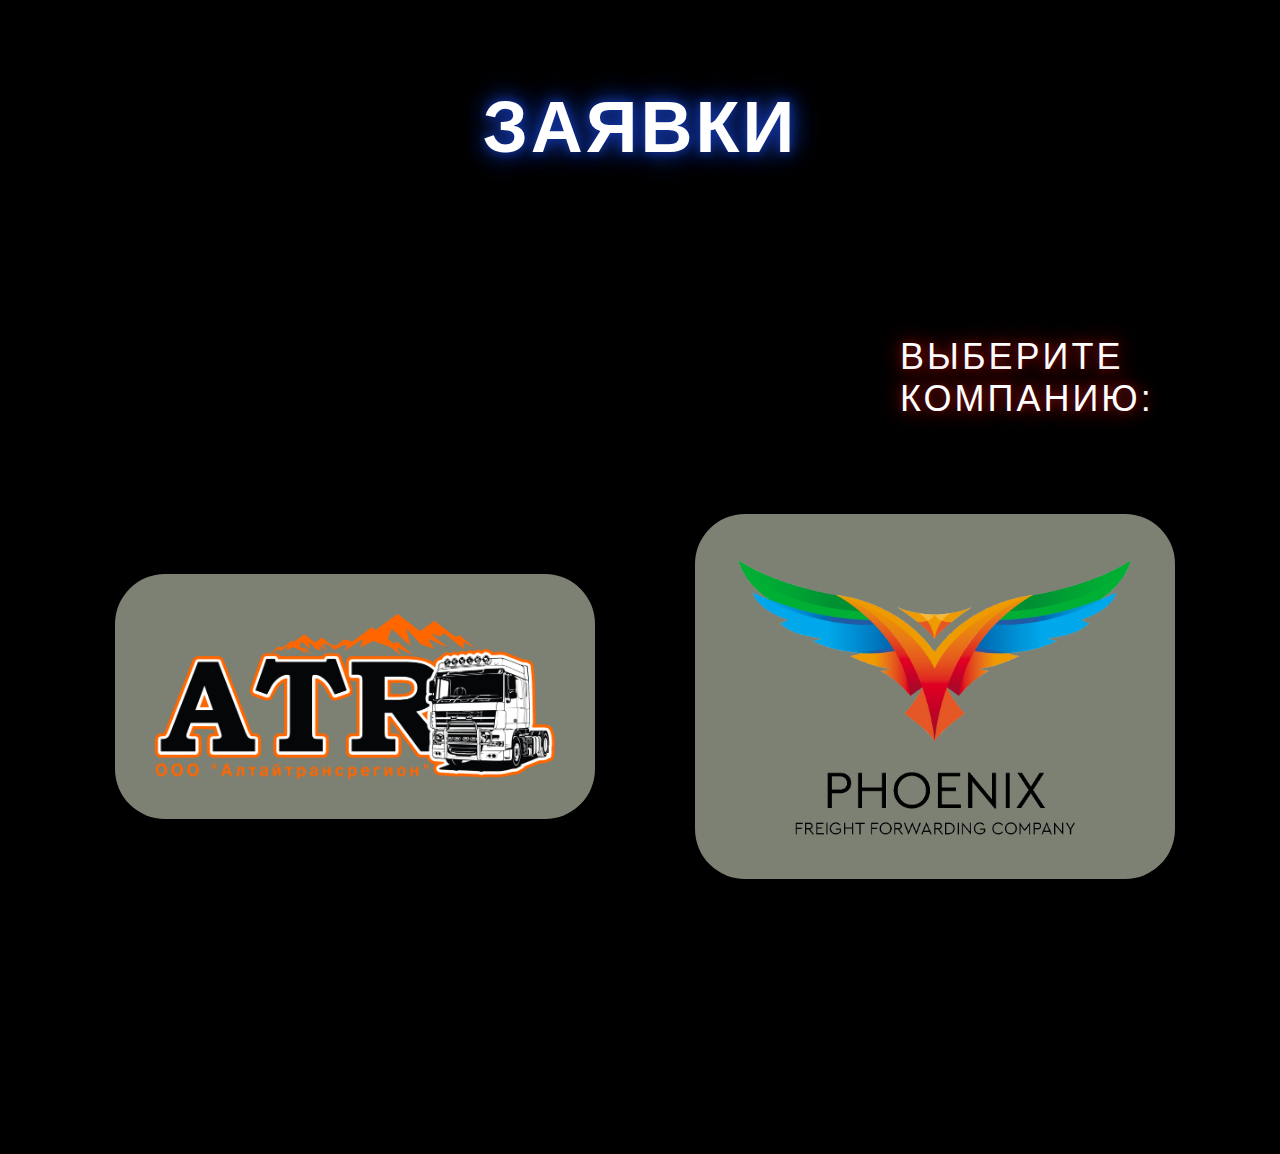
<file: atr/index.html>
<!DOCTYPE html>
<html lang="ru">
    <head>
        <meta charset="UTF-8">
        <title>Заявки ATR и PHOENIX</title>
        <link rel="stylesheet" href="css/styles.css">
    </head>

    <body>
        <header>
            <div class="header-conteiner">
                <div class="name">
                    <h1>Заявки</h1>
                </div>
            </div>
        </header>

        <main>
            <div class="main-conteiner">
                <div class="choice-company">
                    <p class="name-company"> Выберите компанию:</p>        
                </div>

                <div class="image-company">
                    <img src="images/ATR_logo.png" alt="Компания ATR", class="company-ATR">
                    <img src="images/phoenix_logo.png" alt="Компания PHOENIX", class="company-phoenix">
                </div>

    
            </div>
        </main>
    </body>





</html>
</file>
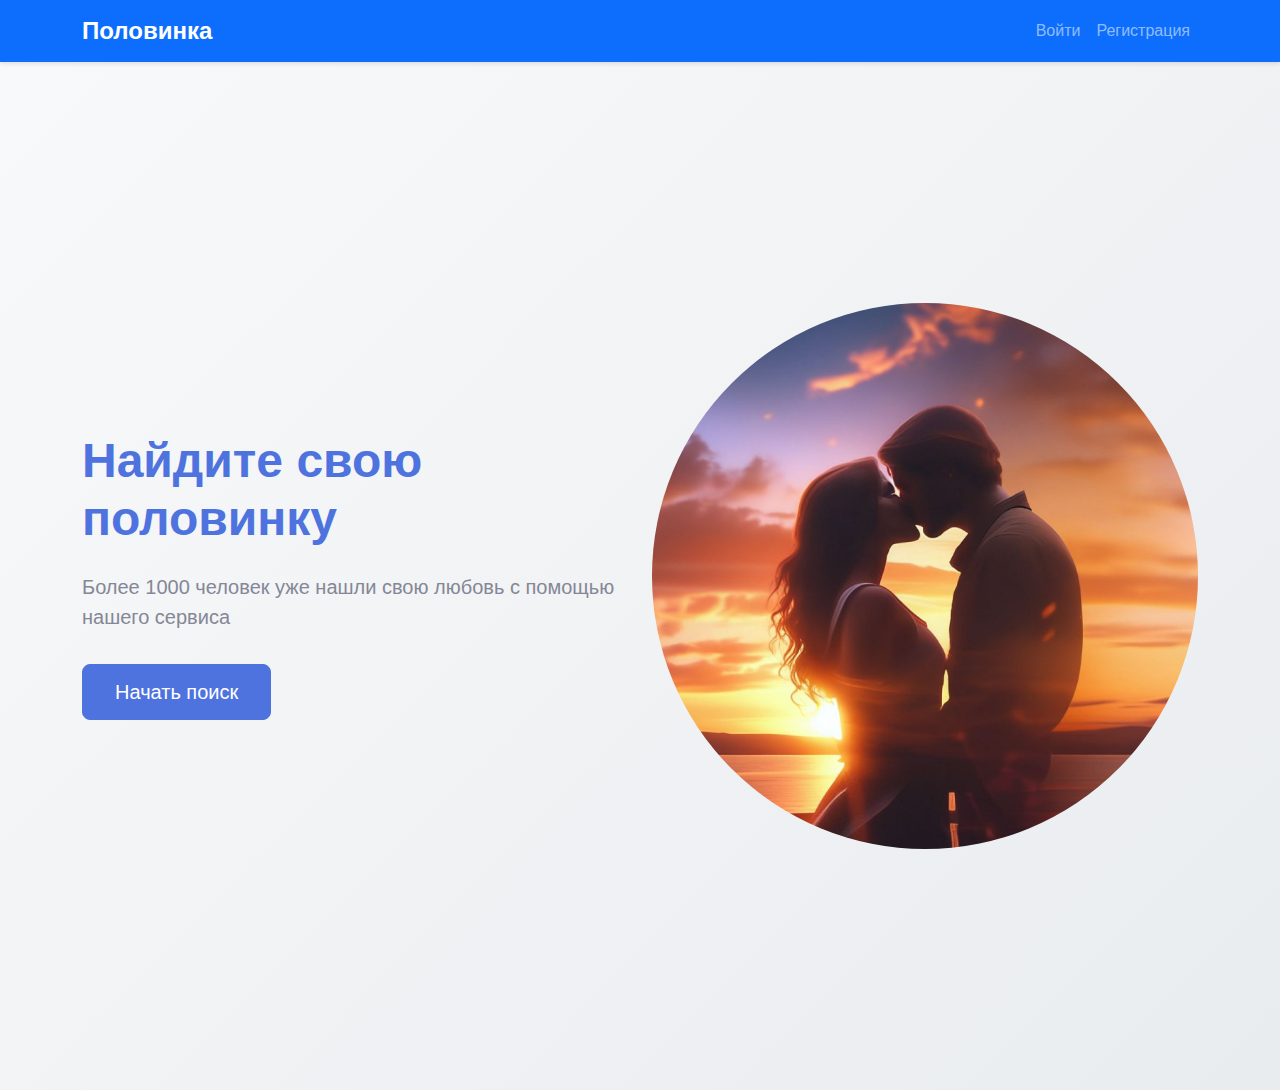
<file: dating-site/index.html>
<!DOCTYPE html>
<html lang="ru">
<head>
    <meta charset="UTF-8">
    <meta name="viewport" content="width=device-width, initial-scale=1.0">
    <title>Половинка - Сайт знакомств</title>
    <!-- Bootstrap CSS -->
    <link href="https://cdn.jsdelivr.net/npm/bootstrap@5.3.0/dist/css/bootstrap.min.css" rel="stylesheet">
    <!-- Наши стили -->
    <link href="css/style.css" rel="stylesheet">
</head>
<body>
    <!-- Навигация -->
    <nav class="navbar navbar-expand-lg navbar-dark bg-primary">
        <div class="container">
            <a class="navbar-brand" href="#">Половинка</a>
            <button class="navbar-toggler" type="button" data-bs-toggle="collapse" data-bs-target="#navbarNav">
                <span class="navbar-toggler-icon"></span>
            </button>
            <div class="collapse navbar-collapse" id="navbarNav">
                <ul class="navbar-nav ms-auto">
                    <li class="nav-item">
                        <a class="nav-link" href="#" data-bs-toggle="modal" data-bs-target="#loginModal">Войти</a>
                    </li>
                    <li class="nav-item">
                        <a class="nav-link" href="#" data-bs-toggle="modal" data-bs-target="#registerModal">Регистрация</a>
                    </li>
                </ul>
            </div>
        </div>
    </nav>

    <!-- Главный баннер -->
    <div class="hero-section">
        <div class="container">
            <div class="row align-items-center min-vh-100">
                <div class="col-md-6">
                    <h1>Найдите свою половинку</h1>
                    <p class="lead">Более 1000 человек уже нашли свою любовь с помощью нашего сервиса</p>
                    <button class="btn btn-primary btn-lg" data-bs-toggle="modal" data-bs-target="#registerModal">
                        Начать поиск
                    </button>
                </div>
                <div class="col-md-6">
                    <img src="images/couple.jpg" alt="Счастливая пара" class="img-fluid rounded-circle">
                </div>
            </div>
        </div>
    </div>

    <!-- Модальное окно входа -->
    <div class="modal fade" id="loginModal" tabindex="-1">
        <div class="modal-dialog">
            <div class="modal-content">
                <div class="modal-header">
                    <h5 class="modal-title">Вход</h5>
                    <button type="button" class="btn-close" data-bs-dismiss="modal"></button>
                </div>
                <div class="modal-body">
                    <form>
                        <div class="mb-3">
                            <label for="loginEmail" class="form-label">Email</label>
                            <input type="email" class="form-control" id="loginEmail" required>
                        </div>
                        <div class="mb-3">
                            <label for="loginPassword" class="form-label">Пароль</label>
                            <input type="password" class="form-control" id="loginPassword" required>
                        </div>
                        <button type="submit" class="btn btn-primary w-100">Войти</button>
                    </form>
                </div>
            </div>
        </div>
    </div>

    <!-- Модальное окно регистрации -->
    <div class="modal fade" id="registerModal" tabindex="-1">
        <div class="modal-dialog">
            <div class="modal-content">
                <div class="modal-header">
                    <h5 class="modal-title">Регистрация</h5>
                    <button type="button" class="btn-close" data-bs-dismiss="modal"></button>
                </div>
                <div class="modal-body">
                    <form>
                        <div class="mb-3">
                            <label for="registerName" class="form-label">Имя</label>
                            <input type="text" class="form-control" id="registerName" required>
                        </div>
                        <div class="mb-3">
                            <label for="registerEmail" class="form-label">Email</label>
                            <input type="email" class="form-control" id="registerEmail" required>
                        </div>
                        <div class="mb-3">
                            <label for="registerPassword" class="form-label">Пароль</label>
                            <input type="password" class="form-control" id="registerPassword" required>
                        </div>
                        <button type="submit" class="btn btn-primary w-100">Зарегистрироваться</button>
                    </form>
                </div>
            </div>
        </div>
    </div>

    <!-- Bootstrap JS -->
    <script src="https://cdn.jsdelivr.net/npm/bootstrap@5.3.0/dist/js/bootstrap.bundle.min.js"></script>
    <!-- Наш JavaScript -->
    <script src="js/main.js"></script>
</body>
</html>
</file>
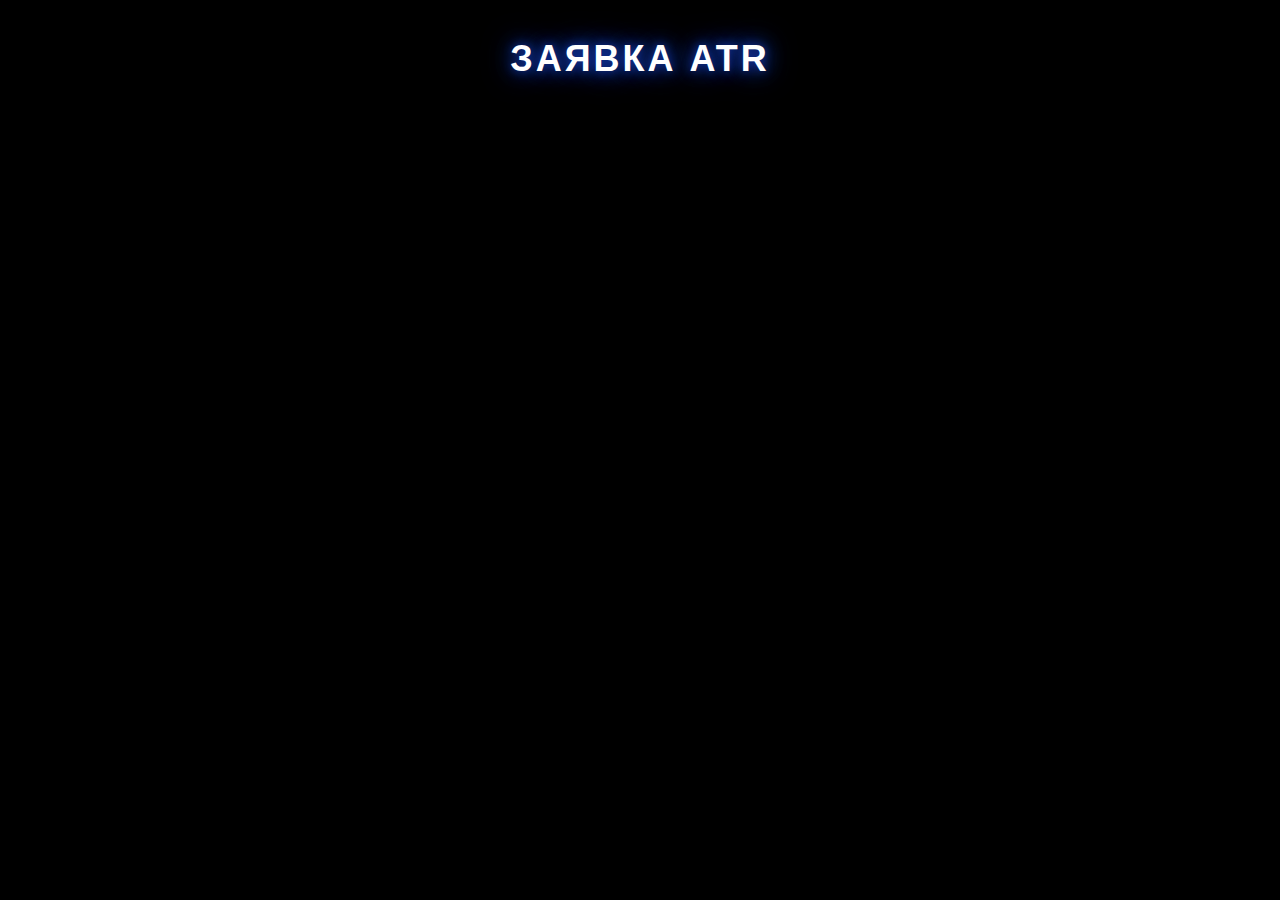
<file: atr/atr.html>
<!DOCTYPE html>
<html lang="ru">
    <head>
        <meta charset="UTF-8">
        <title>Заявки ATR и PHOENIX</title>
        <link rel="stylesheet" href="css/styles.css">
        <link rel="icon" href="images/phoenix_logo.png">
    </head>

    <body>
        <header>
            <div class="header-conteiner">
                <h1 class="name">Заявка ATR</h1>
            </div>
        </header>

        <main>

        </main>
    </body>
</html>
</file>
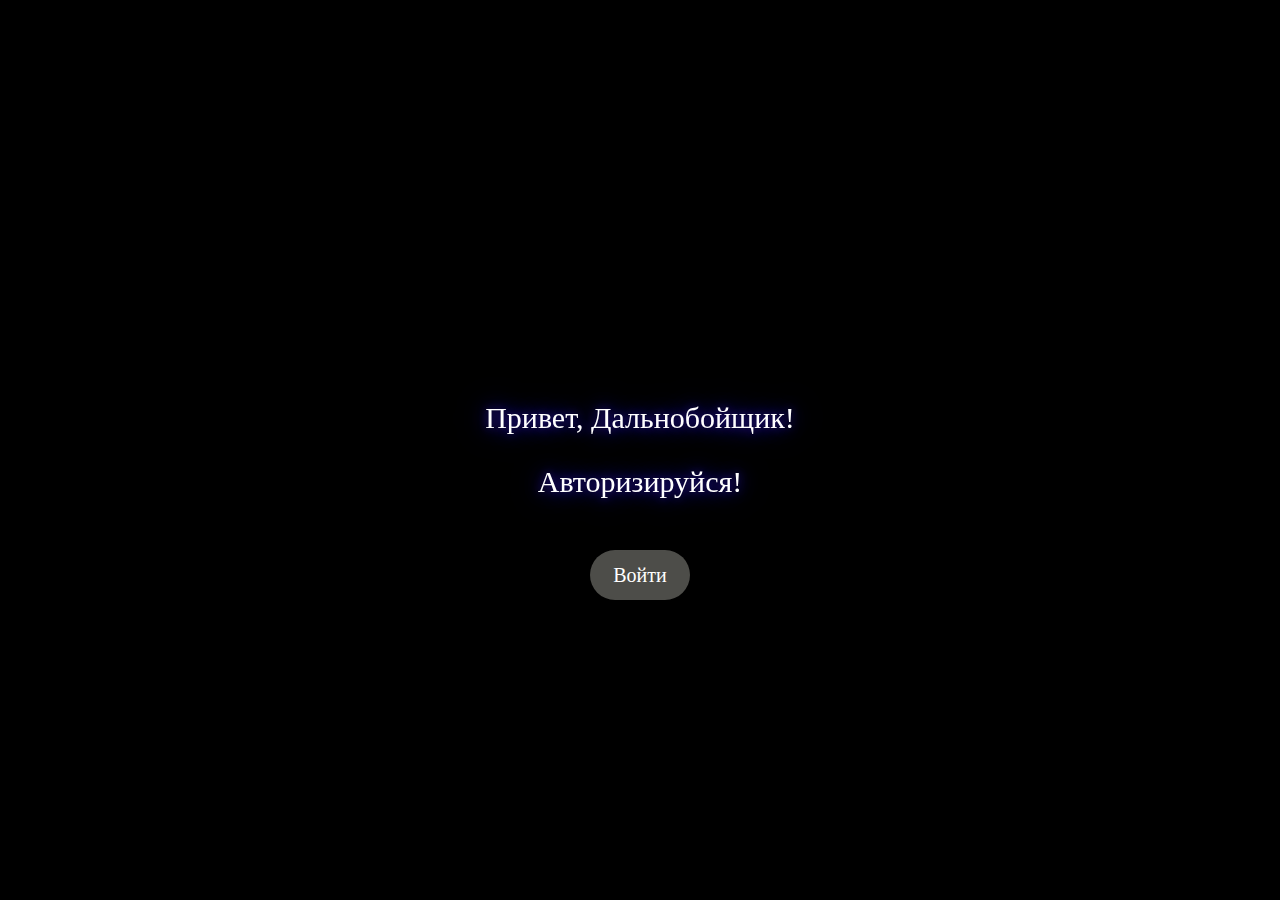
<file: atr/enter.html>
<!DOCTYPE html>
<html lang="ru">
    <head>
        <meta charset="UTF-8">
        <title>Заявки ATR и PHOENIX</title>
        <link rel="stylesheet" href="css/styles.css">
        <link rel="icon" href="images/phoenix_logo.png">
    </head>

    <body>
        <!--Приветственные слова-->
        <div class="window-enter">
            <div class="window-enter-text">
                <p class="window-enter-text1">Привет, Дальнобойщик!</p>
                <p class="window-enter-text2">Авторизируйся!</p>
            </div>    
        </div>
        <!--Кнопка входа в модальное окно-->
        <div class="window-enter-button">
            <p id="openModalBtn" class="window-enter-button-enter">Войти</p>
        </div>

        <!-- Модальное окно -->
        <div id="window-modal" class="modal">
            <!--Шапка модального окна-->
            <div class="modal-content">
                <!--Крестик и вход-->
                <span class="close">&times;</span>
                <h2 class="modal-name-button">Авторизация</h2>
            </div>
            <form>
                <!--Логин и пароль-->
                <p>
                    <label for="username">Логин:</label>
                    <input type="text" id="username" name="username">
                    <label for="password">Пароль:</label>
                    <input type="text" id="password" name="password">
                    <button type="submit">Вход</button>
                </p>
            </form>
         </div> 
         <script src="js/main.js"></script>
    </body>
</html>
</file>
<file: atr/css/styles.css>
/*Тело*/
body {
    background-color: rgb(0, 0, 0);
}


/* Шапка */
.header-conteiner {
    display: flex;
    justify-content: space-between;
    align-items: center;
    padding: 30px;           
}


/* Название ЗАЯВКА*/
.name {
    color: white;
    font-family: 'Arial', sans-serif;
    font-size: 36px;
    text-transform: uppercase;
    letter-spacing: 3px; 
    transition: all 0.3s ease;
    text-shadow: 0 0 10px #12349d,   /* ближнее свечение */
                 0 0 20px #12349d,    /* среднее свечение */
                 0 0 30px #12349d;    /* дальнее свечение */
    text-align: center;
    margin: 0 auto;
}

/* Название ЗАЯВКА:hover */
.name:hover {
    text-shadow: 0 0 10px #4663bd,
                 0 0 20px #4663bd,
                 0 0 30px #4663bd;
    transform: scale(1.05);         /* легкое увеличение */
}


/* Тело контейнер*/
.main-conteiner {
    display: flex;
    justify-content: center;
    align-items: center;
    height: 100vh;
}

/* Выбор компании */
.name-company {
    display: flex;
    position: absolute;
    color: white;
    font-family: 'Arial', sans-serif;
    font-size: 36px;
    text-transform: uppercase;
    letter-spacing: 3px; 
    transition: all 0.3s ease;
    text-shadow: 0 0 10px #6b0f0f,   /* ближнее свечение */
                 0 0 20px #6b0f0f,    /* среднее свечение */
                 0 0 30px #6b0f0f;    /* дальнее свечение */
    top: 300px;
    left: 900px;
}

/* Выбор компании:hover */
.name-company:hover {
    text-shadow: 0 0 10px #df2525,
                 0 0 20px #df2525,
                 0 0 30px #df2525;
}   

/* Контейнер картинок */
.image-company {
    display: flex;
    justify-content: center;
    align-items: center;
    width: 1000px;
    height: 500px;
}

/* Картинка ATR */
.company-ATR {
    width: 400px;
    height: auto;
    border-radius: 50px;
    background-color: rgb(125, 129, 115);
    padding: 40px;
    margin-left: 10px;
}

/* Картинка PHOENIX */
.company-phoenix {
    width: 400px;
    height: auto;
    border-radius: 50px;
    background-color: rgb(125, 129, 115);
    padding: 40px;
    margin-left: 100px;
}

/* Картинка ATR:hover */
.company-ATR:hover {
    width: 400px;
    height: auto;
    border-radius: 50px;
    background-color: rgb(85, 87, 77);
    margin-left: 10px;
    padding: 40px;
    cursor: pointer;
}

/* Картинка PHOENIX:hover */
.company-phoenix:hover {
    width: 400px;
    height: auto;
    border-radius: 50px;
    background-color: rgb(85, 87, 77);
    margin-left: 100px;
    padding: 40px;
    cursor: pointer;
}

/* Модальное окно */
.modal {
    display: none;
    position: fixed;
    top: 50%;
    left: 50%;
    transform: translate(-50%, -50%);
    z-index: 1000;
    justify-content: center;
    align-items: center;
    border-radius: 30px;
    width: 350px;
    height: 400px;
}

/* Шапка модального окна */
.modal-content {
    background: linear-gradient(90deg, #0a277e 0%, #20b6ff 100%);
    position: relative;
    justify-content: center;
    align-items: center;
    top: 50%;
    left: 50%;
    transform: translate(-50%, -220%);
    border-radius: 30px;
    text-align: center;
    color: #ffffff;
    box-shadow: 0 8px 32px rgba(20, 216, 238, 0.25);
    width: 350px;
    height: 100px;
    display: flex;
}

/* Крестик для закрытия модального окна */
.close {
    position: absolute;
    right: 30px;
    font-size: 36px;
    cursor: pointer;
    color: #9f0b0b;
}

/*Авторизация название в модальном окне*/
.modal-name-button {
    text-align: center;
    margin: 0;
    color: white;
    font-size: 28px;
    font-weight: bold;
}

/* Форма ввода данных в модальном окне */
.modal-form {
    position: relative;
    background: linear-gradient(90deg, #ffffff 0%, #57595a 100%);
    justify-content: center;
    align-items: center;
    flex-direction: column;
    top: 50%;
    left: 50%;
    transform: translate(-50%, -70%);
    border-radius: 30px;
    text-align: center;
    color: #000000;
    box-shadow: 0 8px 32px rgba(20, 216, 238, 0.25);
    width: 350px;
    height: 300px;
    display: flex;
}

/* Логин */
.login {
    margin-top: 30px;
    font-size: 24px;
    color:#000000
}

/* Пароль */
.password {
    margin-top: 30px;
    font-size: 24px;
    color:#000000
}

/* Кнопка входа */
.vxod button {
    width: 200px;
    height: 50px;
    background: linear-gradient(90deg, #12349d 0%, #20b6ff 100%);
    color: #fff;
    border: none;
    border-radius: 25px;
    font-size: 22px;
    font-weight: bold;
    cursor: pointer;
    box-shadow: 0 4px 20px rgba(32, 182, 255, 0.2);
    transition: background 0.3s, transform 0.2s, box-shadow 0.2s;
    margin-top: 30px;
}

/* Кнопка входа:hover */
.vxod button:hover {
    background: linear-gradient(90deg, #20b6ff 0%, #12349d 100%);
    transform: translateY(-3px) scale(1.05);
    box-shadow: 0 8px 32px rgba(32, 182, 255, 0.3);
}

/* Приветствие пользователя */
.window-enter {
    position: fixed; /* фиксированное позиционирование относительно окна */
    top: 50%;
    left: 50%;
    transform: translate(-50%, -50%);
    display: flex;
    justify-content: center;
    align-items: center;
    border-radius: 30px;
    color: white;
    text-align: center;
    flex-direction: column;
    width: 350px;
    height: auto;
}

/* Текст приветствия */
.window-enter-text {
    font-size: 20px;

}


/* Кнопка входа в модальное окно */
.window-enter-button {
    position: fixed; /* фиксированное позиционирование относительно окна */
    top: 50%;
    left: 50%;
    transform: translate(-50%, +200%);
    display: flex;
    justify-content: center;
    align-items: center;
    background-color: #4d4d49;
    border-radius: 30px;
    /* при необходимости задайте ширину и высоту */
    /* width: 400px; */
    /* height: 200px; */
    z-index: 1000; /* чтобы было поверх других элементов */
    color: white;
    text-align: center;
    flex-direction: column;
    width: 100px;
    height: 50px;
}

/* Кнопка входа в модальное окно: текст */
.window-enter-button-enter {
    font-size: 20px;
    cursor: pointer;
}

/* Кнопка входа в модальное окно:hover */
.window-enter-button:hover {
    background-color: #59ad2b;
}

/* Текст входа в модальное окно 1*/
.window-enter-text1 {
    font-size: 30px;
    text-shadow: 0 0 10px #251588,   /* ближнее свечение */
                 0 0 20px #251588,    /* среднее свечение */
                 0 0 30px #251588;    /* дальнее свечение */
}

/* Текст входа в модальное окно 2*/
.window-enter-text2 {
    font-size: 30px;
    text-shadow: 0 0 10px #251588,   /* ближнее свечение */
                 0 0 20px #251588,    /* среднее свечение */
                 0 0 30px #251588;    /* дальнее свечение */
}


/*Мэин контейнер в фениксе вся форма*/
.main-form-phoenix{
    display: flex;
    flex-direction: column;
    justify-content: flex-start;
    align-items: flex-start;
    width: 1500px;
    height: 1900px;
    background-color: rgb(188, 181, 181);
    margin: 0 auto;
    border-radius: 30px;
    padding: 20px;
}

/* Размеры для полей input в Фениксе */
.main-form-phoenix input {
    width: 500px;        /* ширина поля */
    height: 50px;        /* высота поля */
    font-size: 28px;     /* размер текста */
    padding: 8px 16px;   /* внутренние отступы */
    border-radius: 8px;  /* скругление углов */
    border: 1px solid #888;
    box-sizing: border-box; /* чтобы padding не увеличивал итоговую ширину */
    margin-left: 20px;   /* отступ слева от label */
}


/* Текстареа для полей textarea в Фениксе */
.main-form-phoenix textarea {
    width: 700px;
    height: 170px;
    font-size: 28px;
    padding: 8px 16px;
    border-radius: 10px;
    border: 1px solid #888;
    box-sizing: border-box;
    margin-left: 20px;
}

/* Для select размеры выбор водителя */
.main-form-phoenix select {
    width: 400px;
    height: 50px;
    font-size: 28px;
    padding: 8px 16px;
    border-radius: 10px;
    border: 1px solid #888;
    box-sizing: border-box;
    margin-left: 20px;
    margin-top: 20px;
}

/* Размеры для полей кнопок button в Фениксе */
.main-form-phoenix button {
    display: flex;
    justify-self: center;
    align-items: center;
    transform: translate(+15%,0%);
    width: 400px;        /* ширина поля */
    height: 100px;        /* высота поля */
    font-size: 28px;     /* размер текста */
    padding: 50px;   /* внутренние отступы */
    border-radius: 50px;  /* скругление углов */
    background: linear-gradient(90deg, #6367e3 0%, #1b0ab0 100%);
    margin-top: 100px;
}

/* Заказчик феникс*/
.y-customer{
    margin: 0 0 10px 0;
    font-size: 36px;   
}

/* Телефон феникс*/
.y-telephone{
    margin: 0 0 10px 0;
    font-size: 36px   
}

/* Номер контракта феникс*/
.y-number-contract{
    margin: 0 0 10px 0;
    font-size: 36px
}

/* Адрес погрузки феникс*/
.y-adress-loading{
    margin: 0 0 10px 0;
    font-size: 36px
}

/* Наименование грузоотправителя феникс*/
.y-name-of-the-shipper{
    margin: 0 0 10px 0;
    font-size: 36px
}

/* Контактное лицо феникс*/
.y-contact-face-post{
    margin: 0 0 10px 0;
    font-size: 36px
}

/* Дата и время феникс*/
.y-date-and-time-loading{
    margin: 0 0 10px 0;
    font-size: 36px
}

/* Груз феникс*/
.y-cargo{
    margin: 0 0 10px 0;
    font-size: 36px
}

/* Вес, объем, габариты феникс*/
.y-dimensions{
    margin: 0 0 10px 0;
    font-size: 36px
}

/*Адрес разгрузки феникс*/
.y-adress-unloading{
    margin: 0 0 10px 0;
    font-size: 36px;
}

/* Наименование грузополучателя феникс*/
.y-name-consignee{
    margin: 0 0 10px 0;
    font-size: 36px
}

/* Контактное лицо и телефон феникс*/
.y-contact-face-get{
    margin: 0 0 10px 0;
    font-size: 36px
}

/* Дата и время разгрузки феникс*/
.y-date-and-time-unloading{
    margin: 0 0 10px 0;
    font-size: 36px
}

/* Стоимость перевозки феникс*/
.y-price{
    margin: 0 0 10px 0;
    font-size: 36px
}

/* Форма и срок оплаты феникс*/
.y-form-and-term{
    margin: 0 0 10px 0;
    font-size: 36px
}

/* Дополнительные условия феникс*/
.y-additional-conditions{
    display: flex;
    justify-content: flex-start;
    align-items: flex-start; 
    font-size: 36px;
}

/* Имя водителя феникс*/
.y-name-driver{
    margin: 0 0 20px 0;
    font-size: 36px;
}

/* Заказчик обязан феникс*/
.y-the-customer-is-obliged{
    display: flex;
    justify-content: flex-start;
    align-items: flex-start; 
    margin: 0 0 20px 0;
    font-size: 36px
}

/* Экспедитор обязан феникс*/
.y-the-forwarder-is-obliged{
    display: flex;
    justify-content: flex-start;
    align-items: flex-start; 
    margin: 0 0 20px 0;
    font-size: 36px
}

/* ИНН */
.y-inn{
    margin: 0 0 20px 0;
    font-size: 36px
}
</file>
<file: dating-site/css/style.css>
/* Основные стили */
:root {
    --primary-color: #4e73df;
    --secondary-color: #858796;
    --success-color: #1cc88a;
}

body {
    font-family: 'Segoe UI', Tahoma, Geneva, Verdana, sans-serif;
}

/* Стили для навигации */
.navbar {
    box-shadow: 0 2px 4px rgba(0,0,0,0.1);
}

.navbar-brand {
    font-size: 1.5rem;
    font-weight: bold;
}

/* Стили для главного баннера */
.hero-section {
    background: linear-gradient(135deg, #f8f9fa 0%, #e9ecef 100%);
    min-height: calc(100vh - 56px);
    padding: 4rem 0;
}

.hero-section h1 {
    font-size: 3rem;
    font-weight: bold;
    color: var(--primary-color);
    margin-bottom: 1.5rem;
}

.hero-section .lead {
    font-size: 1.25rem;
    color: var(--secondary-color);
    margin-bottom: 2rem;
}

/* Стили для кнопок */
.btn-primary {
    background-color: var(--primary-color);
    border-color: var(--primary-color);
    padding: 0.75rem 2rem;
    transition: all 0.3s ease;
}

.btn-primary:hover {
    background-color: #2e59d9;
    border-color: #2e59d9;
    transform: translateY(-2px);
}

/* Стили для модальных окон */
.modal-content {
    border-radius: 15px;
    border: none;
}

.modal-header {
    border-bottom: none;
    padding: 2rem 2rem 1rem;
}

.modal-body {
    padding: 1rem 2rem 2rem;
}

.form-label {
    font-weight: 500;
    color: var(--secondary-color);
}

.form-control {
    border-radius: 10px;
    padding: 0.75rem;
    border: 1px solid #e3e6f0;
}

.form-control:focus {
    border-color: var(--primary-color);
    box-shadow: 0 0 0 0.2rem rgba(78, 115, 223, 0.25);
}

/* Адаптивные стили */
@media (max-width: 768px) {
    .hero-section h1 {
        font-size: 2.5rem;
    }
    
    .hero-section .lead {
        font-size: 1.1rem;
    }
}
</file>
